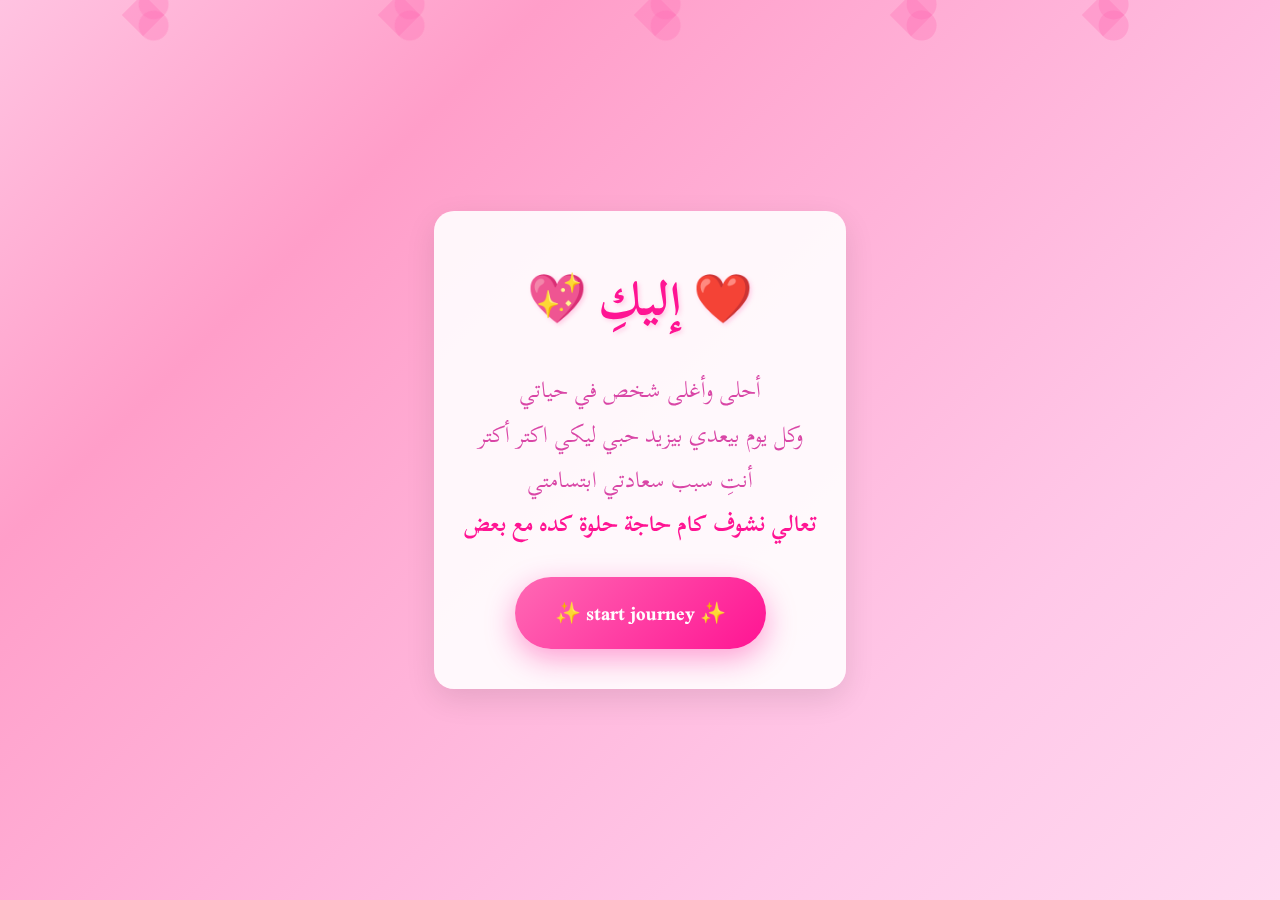
<file: templates/index.html>
<!DOCTYPE html>
<html lang="ar" dir="rtl">
<head>
    <meta charset="UTF-8">
    <meta name="viewport" content="width=device-width, initial-scale=1.0">
    <title>message💌</title>
    <!-- خط مزخرف عربي -->
    <link href="https://fonts.googleapis.com/css2?family=Scheherazade+New&display=swap" rel="stylesheet">
    <style>
        * {
            margin: 0;
            padding: 0;
            box-sizing: border-box;
        }

        body {
            font-family: 'Scheherazade New', serif; /* خط عربي مزخرف */
            min-height: 100vh;
            background: linear-gradient(135deg, #ffc3e1 0%, #ff9ec9 25%, #ffb3d9 50%, #ffc8e8 75%, #ffd9f0 100%);
            overflow-x: hidden;
        }

        /* Hearts Background Animation */
        .hearts-background {
            position: fixed;
            top: 0;
            left: 0;
            width: 100%;
            height: 100%;
            pointer-events: none;
            z-index: 0;
        }

        .heart {
            position: absolute;
            width: 30px;
            height: 30px;
            background: rgba(255, 105, 180, 0.3);
            transform: rotate(45deg);
            animation: float 12s infinite ease-in-out;
        }

        .heart::before,
        .heart::after {
            content: "";
            position: absolute;
            width: 30px;
            height: 30px;
            background: rgba(255, 105, 180, 0.3);
            border-radius: 50%;
        }

        .heart::before { top: -15px; left: 0; }
        .heart::after { left: 15px; top: 0; }

        .heart:nth-child(1) { left: 10%; animation-delay: 0s; }
        .heart:nth-child(2) { left: 30%; animation-delay: 2s; }
        .heart:nth-child(3) { left: 50%; animation-delay: 4s; }
        .heart:nth-child(4) { left: 70%; animation-delay: 6s; }
        .heart:nth-child(5) { left: 85%; animation-delay: 1s; }

        @keyframes float {
            0% { transform: translateY(0) rotate(45deg); opacity: 0; }
            10% { opacity: 0.6; }
            90% { opacity: 0.6; }
            100% { transform: translateY(120vh) rotate(45deg); opacity: 0; }
        }

        /* Container */
        .container {
            position: relative;
            z-index: 1;
            max-width: 800px;
            margin: 0 auto;
            padding: 20px;
            min-height: 100vh;
            display: flex;
            justify-content: center;
            align-items: center;
        }

        /* صندوق الرسالة */
        .welcome-box {
            background: rgba(255, 255, 255, 0.9); /* خلفية بيضاء */
            padding: 40px 30px;
            border-radius: 20px;
            text-align: center;
            border: none;
            box-shadow: 0 10px 30px rgba(0,0,0,0.1);
        }

        /* العنوان */
        .fancy-title {
            font-size: 3em;
            color: #ff1493;
            margin-bottom: 20px;
            text-shadow: 2px 2px 4px rgba(255, 105, 180, 0.3);
        }

        /* نص الرسالة */
        .romantic-text {
            font-size: 1.4em;
            line-height: 2;
            color: #d946a6;
            margin-bottom: 30px;
        }

        /* النص المميز */
        .highlight {
            color: #ff1493;
            font-weight: bold;
        }

        /* زر البدء */
        .start-btn {
            display: inline-block;
            padding: 15px 40px;
            background: linear-gradient(135deg, #ff69b4, #ff1493);
            color: white;
            text-decoration: none;
            border-radius: 50px;
            font-size: 1.3em;
            font-weight: bold;
            box-shadow: 0 10px 30px rgba(255, 20, 147, 0.4);
            transition: all 0.3s ease;
        }

        .start-btn:hover {
            transform: translateY(-5px) scale(1.05);
            box-shadow: 0 15px 40px rgba(255, 20, 147, 0.6);
        }

        /* Responsive */
        @media (max-width: 768px) {
            .fancy-title { font-size: 2em; }
            .romantic-text { font-size: 1.1em; }
        }
    </style>
</head>
<body class="landing-page">
    <div class="hearts-background">
        <div class="heart"></div>
        <div class="heart"></div>
        <div class="heart"></div>
        <div class="heart"></div>
        <div class="heart"></div>
    </div>

    <div class="container">
        <div class="welcome-box">
            <h1 class="fancy-title">❤️ إليكِ 💖</h1>
            <p class="romantic-text">
                أحلى وأغلى شخص في حياتي <br>
                وكل يوم بيعدي بيزيد حبي ليكي اكتر أكتر <br>
                أنتِ سبب سعادتي ابتسامتي <br>
                <span class="highlight">تعالي نشوف كام حاجة حلوة كده مع بعض</span>
            </p>
            <a href="/journey" class="start-btn">
                <span>✨ start journey  ✨</span>
            </a>
        </div>
    </div>
</body>
</html>
</file>
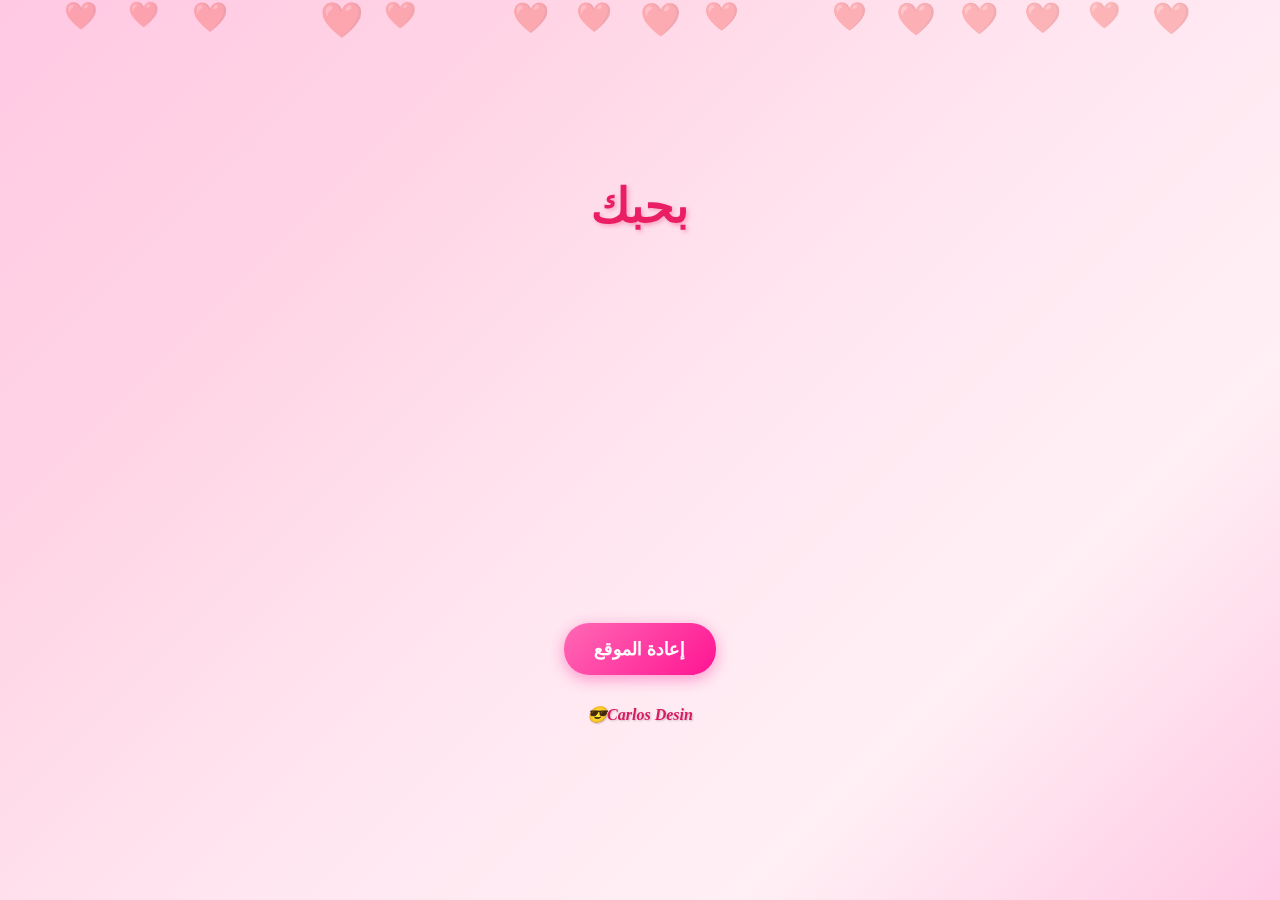
<file: templates/message.html>
<!DOCTYPE html>
<html lang="ar" dir="rtl">
<head>
    <meta charset="UTF-8">
    <meta name="viewport" content="width=device-width, initial-scale=1.0">
    <title>Message</title>
    <style>
        * {
            margin: 0;
            padding: 0;
            box-sizing: border-box;
        }

        body {
            font-family: 'Segoe UI', Tahoma, Geneva, Verdana, sans-serif;
            background: linear-gradient(135deg, #ffc9e3 0%, #ffd4e5 25%, #ffe5f0 50%, #fff0f5 75%, #ffc9e3 100%);
            min-height: 100vh;
            display: flex;
            flex-direction: column;
            justify-content: center;
            align-items: center;
            padding: 20px;
            overflow-x: hidden;
        }

        .container {
            text-align: center;
            max-width: 400px;
            width: 100%;
            position: relative;
            z-index: 1;
        }

        .floating-hearts {
            position: fixed;
            top: 0;
            left: 0;
            width: 100%;
            height: 100%;
            pointer-events: none;
            overflow: hidden;
            z-index: 0;
        }

        .floating-heart {
            position: absolute;
            font-size: 30px;
            opacity: 0.3;
            animation: float 15s infinite ease-in-out;
        }

        @keyframes float {
            0% {
                transform: translateY(100vh) rotate(0deg);
                opacity: 0;
            }
            10% {
                opacity: 0.3;
            }
            90% {
                opacity: 0.3;
            }
            100% {
                transform: translateY(-100px) rotate(360deg);
                opacity: 0;
            }
        }

        .floating-heart:nth-child(1) { left: 10%; animation-delay: 0s; animation-duration: 12s; font-size: 25px; }
        .floating-heart:nth-child(2) { left: 25%; animation-delay: 2s; animation-duration: 15s; font-size: 35px; }
        .floating-heart:nth-child(3) { left: 40%; animation-delay: 4s; animation-duration: 13s; font-size: 30px; }
        .floating-heart:nth-child(4) { left: 55%; animation-delay: 1s; animation-duration: 14s; font-size: 28px; }
        .floating-heart:nth-child(5) { left: 70%; animation-delay: 3s; animation-duration: 16s; font-size: 32px; }
        .floating-heart:nth-child(6) { left: 85%; animation-delay: 5s; animation-duration: 13s; font-size: 26px; }
        .floating-heart:nth-child(7) { left: 15%; animation-delay: 6s; animation-duration: 15s; font-size: 29px; }
        .floating-heart:nth-child(8) { left: 90%; animation-delay: 2.5s; animation-duration: 14s; font-size: 31px; }
        .floating-heart:nth-child(9) { left: 5%; animation-delay: 7s; animation-duration: 13s; font-size: 27px; }
        .floating-heart:nth-child(10) { left: 50%; animation-delay: 8s; animation-duration: 15s; font-size: 33px; }
        .floating-heart:nth-child(11) { left: 65%; animation-delay: 4.5s; animation-duration: 14s; font-size: 28px; }
        .floating-heart:nth-child(12) { left: 80%; animation-delay: 1.5s; animation-duration: 16s; font-size: 30px; }
        .floating-heart:nth-child(13) { left: 30%; animation-delay: 5.5s; animation-duration: 13s; font-size: 26px; }
        .floating-heart:nth-child(14) { left: 45%; animation-delay: 3.5s; animation-duration: 15s; font-size: 29px; }
        .floating-heart:nth-child(15) { left: 75%; animation-delay: 6.5s; animation-duration: 14s; font-size: 31px; }

        h1 {
            font-size: 48px;
            color: #e91e63;
            margin-bottom: 40px;
            text-shadow: 2px 2px 4px rgba(233, 30, 99, 0.3);
        }

        .messages {
            min-height: 300px;
            margin-bottom: 30px;
            position: relative;
        }

        .message {
            font-size: 22px;
            color: #c2185b;
            margin: 15px 0;
            opacity: 0;
            transform: translateY(30px);
            line-height: 1.6;
            font-weight: 500;
        }

        .message.show {
            animation: slideUp 1s ease forwards;
        }

        @keyframes slideUp {
            to {
                opacity: 1;
                transform: translateY(0);
            }
        }

        .button {
            background: linear-gradient(135deg, #ff69b4, #ff1493);
            color: white;
            border: none;
            padding: 15px 30px;
            font-size: 18px;
            border-radius: 25px;
            cursor: pointer;
            box-shadow: 0 4px 15px rgba(255, 20, 147, 0.4);
            transition: all 0.3s ease;
            font-weight: bold;
            margin-top: 20px;
        }

        .button:hover {
            transform: translateY(-2px);
            box-shadow: 0 6px 20px rgba(255, 20, 147, 0.6);
        }

        .button:active {
            transform: translateY(0);
        }

        .footer {
            margin-top: 30px;
            font-size: 14px;
            color: #d81b60;
            font-style: italic;
        }
        .footer {
    margin-top: 30px;
    font-size: 16px;
    color: #d81b60;
    font-weight: bold; /* تخن الخط */
    font-family: 'Great Vibes', cursive; /* خط مزخرف */
    text-shadow: 1px 1px 2px rgba(0,0,0,0.2); /* لمسة أنيقة */
    transition: all 0.3s ease; /* تأثير سلس عند التفاعل */
    cursor: default;
}

.footer:hover {
    transform: scale(1.1) rotate(-2deg); /* تكبير خفيف مع دوران بسيط */
    text-shadow: 2px 2px 4px rgba(0,0,0,0.3); /* تكثيف الظل */
}

    </style>
</head>
<body>
    <div class="floating-hearts">
        <div class="floating-heart">❤️</div>
        <div class="floating-heart">❤️</div>
        <div class="floating-heart">❤️</div>
        <div class="floating-heart">❤️</div>
        <div class="floating-heart">❤️</div>
        <div class="floating-heart">❤️</div>
        <div class="floating-heart">❤️</div>
        <div class="floating-heart">❤️</div>
        <div class="floating-heart">❤️</div>
        <div class="floating-heart">❤️</div>
        <div class="floating-heart">❤️</div>
        <div class="floating-heart">❤️</div>
        <div class="floating-heart">❤️</div>
        <div class="floating-heart">❤️</div>
        <div class="floating-heart">❤️</div>
    </div>

    <div class="container">
        <h1>بحبك</h1>
        
        <div class="messages" id="messages">
            <div class="message">انتي نور حياتي وسر سعادتي</div>
            <div class="message">كل لحظة معاكي بتساوي الدنيا</div>
            <div class="message">حبك في قلبي مكانه مايتشالش</div>
            <div class="message">انتي أجمل حاجة حصلتلي في الحياة</div>
            <div class="message">وحشتيني حتى لو انتي قدامي</div>
        </div>

        <button class="button" onclick="goToJourney()">إعادة الموقع</button>
        
        <div class="footer">
            Carlos Desin😎
        </div>
    </div>

    <script>
        const messages = document.querySelectorAll('.message');
        
        messages.forEach((message, index) => {
            setTimeout(() => {
                message.classList.add('show');
            }, index * 3000);
        });

        function goToJourney() {
            window.location.href = 'journey';
        }
    </script>
</body>
</html>
</file>
